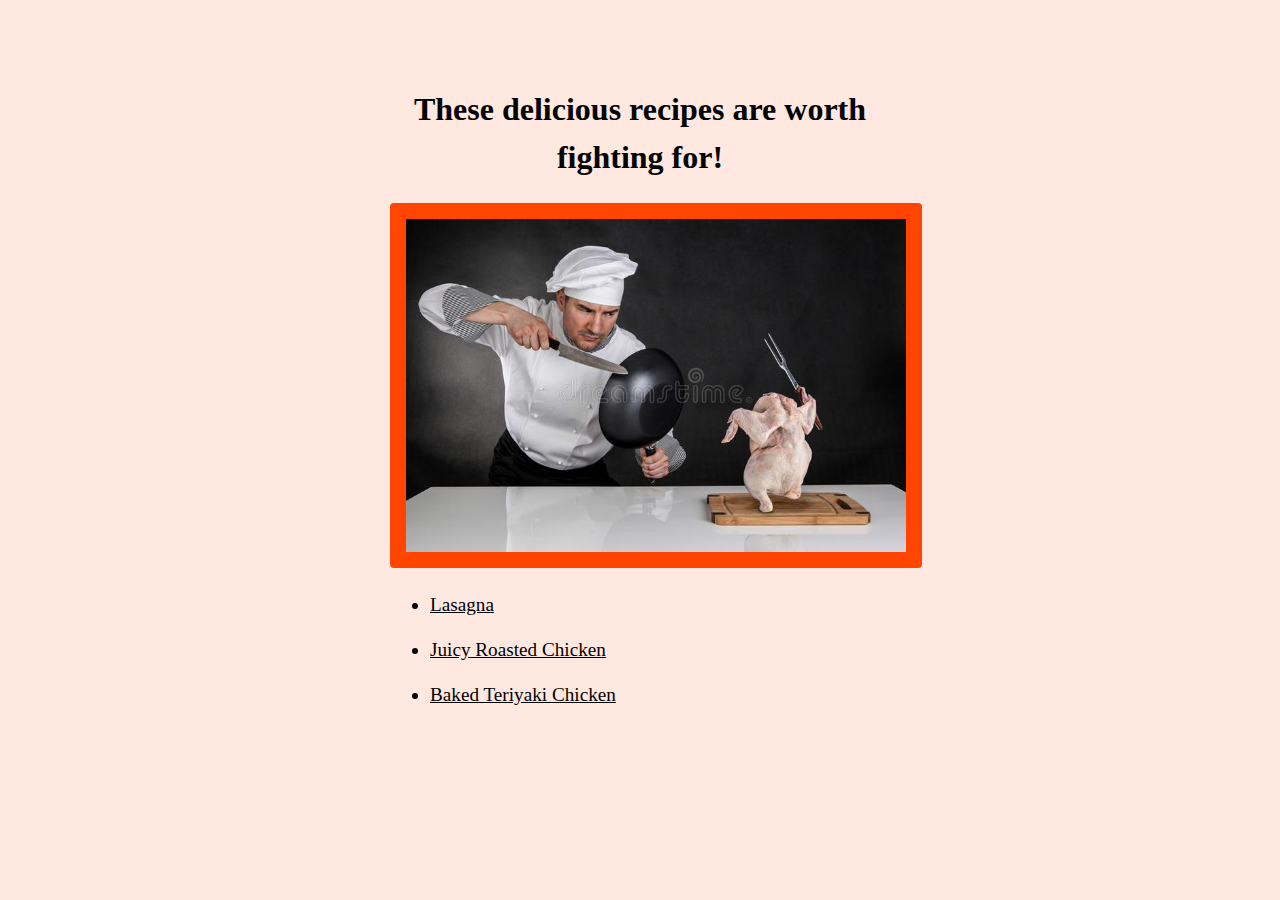
<file: index.html>
<!DOCTYPE html>
<html lang="en">
  <head>
    <meta charset="UTF-8" />
    <meta name="viewport" content="width=device-width, initial-scale=1.0" />
    <link rel="stylesheet" href="style.css" />
    <title>Odin recipes</title>
  </head>
  <body>
    <div class="container">
      <h1>These delicious recipes are worth fighting for!</h1>
      <div class="image-container">
        <img
          src="images/cheffightingchicken.jpeg"
          width="400"
          alt="an image of a chef fighting a chicken"
        />
      </div>
      <ul>
        <li><a href="recipes/lasagna.html">Lasagna</a></li>
        <li>
          <a href="recipes/juicyroastedchicken.html">Juicy Roasted Chicken</a>
        </li>
        <li>
          <a href="recipes/bakedTeriyakiChicken.html">Baked Teriyaki Chicken</a>
        </li>
      </ul>
    </div>
  </body>
</html>
</file>
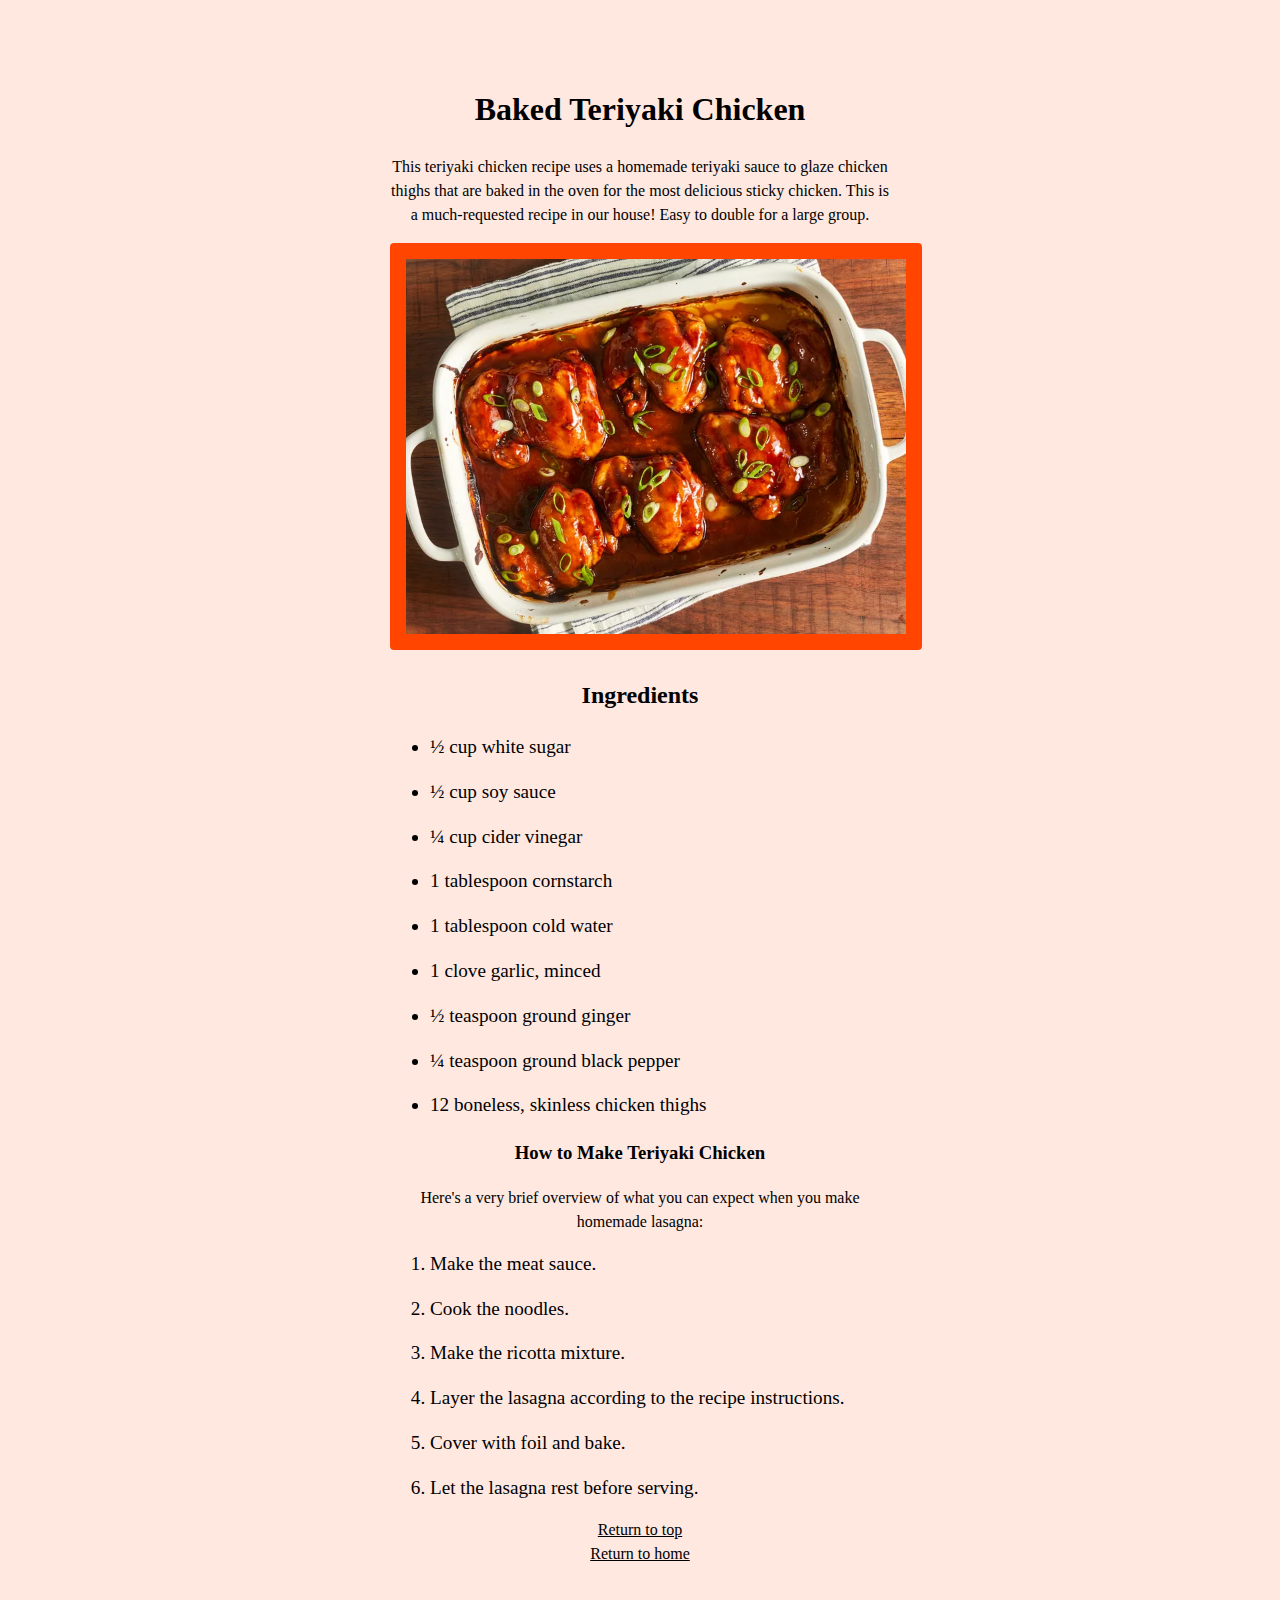
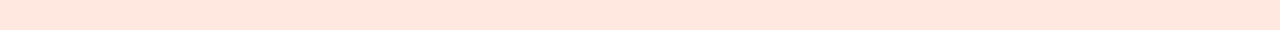
<file: recipes/bakedTeriyakiChicken.html>
<!DOCTYPE html>
<html lang="en">
  <head>
    <meta charset="UTF-8" />
    <meta name="viewport" content="width=device-width, initial-scale=1.0" />
    <link rel="stylesheet" href="../style.css" />
    <title>Baked Teriyaki Chicken</title>
  </head>
  <body>
    <div class="container">
      <h1 id="header">Baked Teriyaki Chicken</h1>
      <p>
        This teriyaki chicken recipe uses a homemade teriyaki sauce to glaze
        chicken thighs that are baked in the oven for the most delicious sticky
        chicken. This is a much-requested recipe in our house! Easy to double
        for a large group.
      </p>
      <img src="images/teriyakichicken.webp" alt="Teriyaki Chicken" />

      <h2>Ingredients</h2>
      <ul>
        <li>½ cup white sugar</li>

        <li>½ cup soy sauce</li>

        <li>¼ cup cider vinegar</li>

        <li>1 tablespoon cornstarch</li>

        <li>1 tablespoon cold water</li>

        <li>1 clove garlic, minced</li>

        <li>½ teaspoon ground ginger</li>

        <li>¼ teaspoon ground black pepper</li>

        <li>12 boneless, skinless chicken thighs</li>
      </ul>
      <h3>How to Make Teriyaki Chicken</h3>
      <p>
        Here's a very brief overview of what you can expect when you make
        homemade lasagna:
      </p>
      <ol>
        <li>Make the meat sauce.</li>
        <li>Cook the noodles.</li>
        <li>Make the ricotta mixture.</li>
        <li>Layer the lasagna according to the recipe instructions.</li>
        <li>Cover with foil and bake.</li>
        <li>Let the lasagna rest before serving.</li>
      </ol>
      <a href="#header">Return to top</a>
      <br />
      <a href="../index.html">Return to home</a>
    </div>
  </body>
</html>
</file>
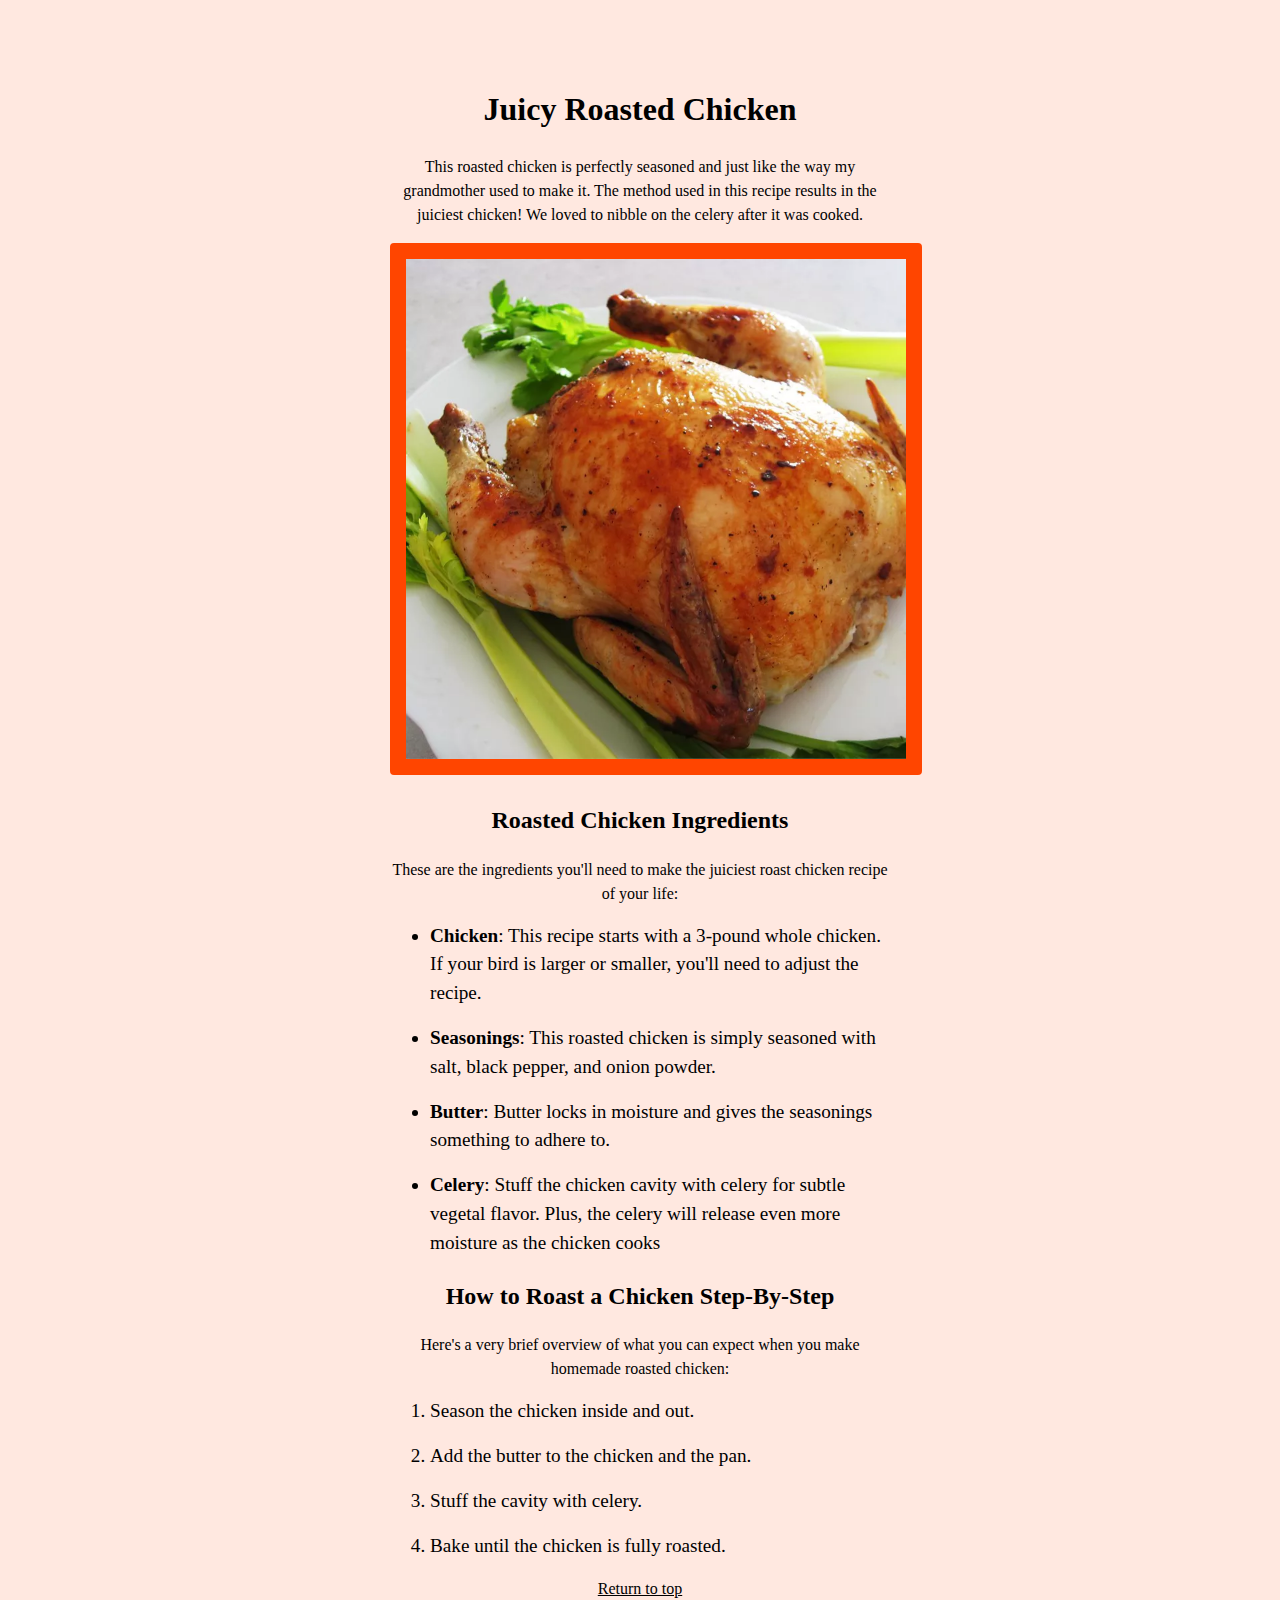
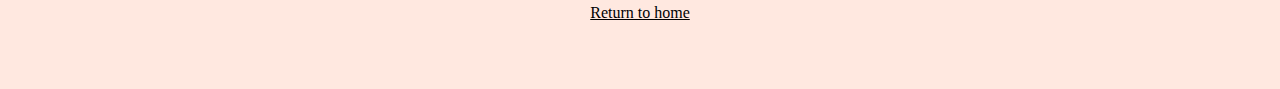
<file: recipes/juicyroastedchicken.html>
<!DOCTYPE html>
<html lang="en">
  <head>
    <meta charset="UTF-8" />
    <meta name="viewport" content="width=device-width, initial-scale=1.0" />
    <link rel="stylesheet" href="../style.css" />
    <title>Juicy Roasted Chicken</title>
  </head>
  <body>
    <div class="container">
      <h1 id="header">Juicy Roasted Chicken</h1>
      <p>
        This roasted chicken is perfectly seasoned and just like the way my
        grandmother used to make it. The method used in this recipe results in
        the juiciest chicken! We loved to nibble on the celery after it was
        cooked.
      </p>
      <img src="images/juicyroastedchicken.webp" alt="Juicy Roasted Chicken" />
      <h2>Roasted Chicken Ingredients</h2>
      <p>
        These are the ingredients you'll need to make the juiciest roast chicken
        recipe of your life:
      </p>
      <ul>
        <li>
          <strong>Chicken</strong>: This recipe starts with a 3-pound whole
          chicken. If your bird is larger or smaller, you'll need to adjust the
          recipe.
        </li>
        <li>
          <strong>Seasonings</strong>: This roasted chicken is simply seasoned
          with salt, black pepper, and onion powder.
        </li>
        <li>
          <strong>Butter</strong>: Butter locks in moisture and gives the
          seasonings something to adhere to.
        </li>
        <li>
          <strong>Celery</strong>: Stuff the chicken cavity with celery for
          subtle vegetal flavor. Plus, the celery will release even more
          moisture as the chicken cooks
        </li>
      </ul>
      <h2>How to Roast a Chicken Step-By-Step</h2>
      <p>
        Here's a very brief overview of what you can expect when you make
        homemade roasted chicken:
      </p>
      <ol>
        <li>Season the chicken inside and out.</li>
        <li>Add the butter to the chicken and the pan.</li>
        <li>Stuff the cavity with celery.</li>
        <li>Bake until the chicken is fully roasted.</li>
      </ol>
      <a href="#header">Return to top</a>
      <br />
      <a href="../index.html">Return to home</a>
    </div>
  </body>
</html>
</file>
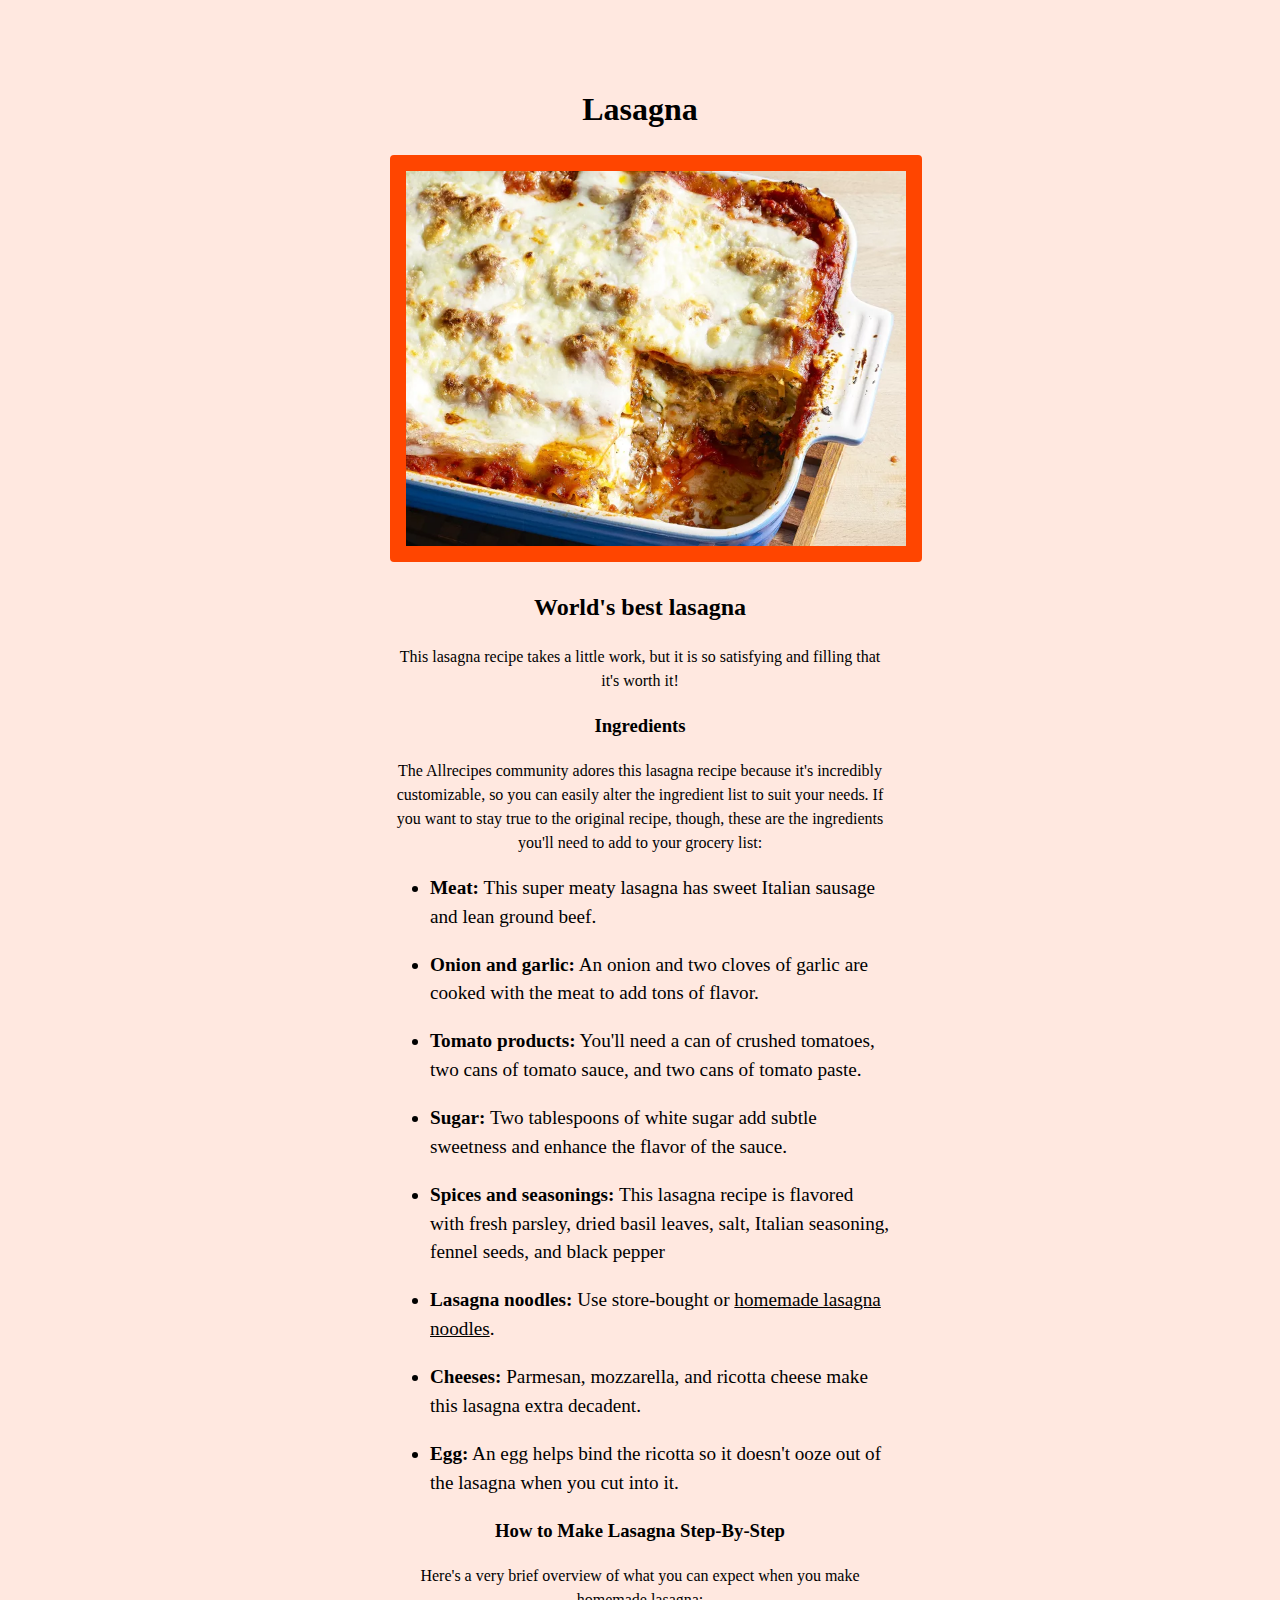
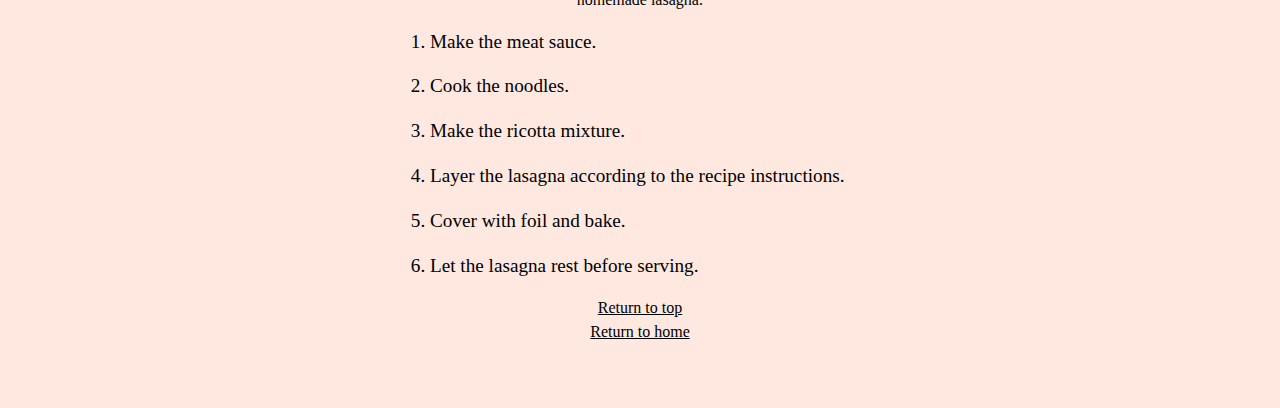
<file: recipes/lasagna.html>
<!DOCTYPE html>
<html lang="en">
  <head>
    <meta charset="UTF-8" />
    <meta name="viewport" content="width=device-width, initial-scale=1.0" />
    <link rel="stylesheet" href="../style.css" />
    <title>Recipes</title>
  </head>
  <body>
    <div class="container">
      <h1 id="header">Lasagna</h1>
      <img src="images/lasagna.webp" alt="World's best lasagna" />
      <h2>World's best lasagna</h2>
      <p>
        This lasagna recipe takes a little work, but it is so satisfying and
        filling that it's worth it!
      </p>
      <h3>Ingredients</h3>
      <p>
        The Allrecipes community adores this lasagna recipe because it's
        incredibly customizable, so you can easily alter the ingredient list to
        suit your needs. If you want to stay true to the original recipe,
        though, these are the ingredients you'll need to add to your grocery
        list:
      </p>
      <ul>
        <li>
          <p>
            <strong>Meat:</strong> This super meaty lasagna has sweet Italian
            sausage and lean ground beef.
          </p>
        </li>
        <li>
          <p>
            <strong>Onion and garlic:</strong> An onion and two cloves of garlic
            are cooked with the meat to add tons of flavor.
          </p>
        </li>
        <li>
          <p>
            <strong>Tomato products:</strong> You'll need a can of crushed
            tomatoes, two cans of tomato sauce, and two cans of tomato paste.
          </p>
        </li>
        <li>
          <p>
            <strong>Sugar:</strong> Two tablespoons of white sugar add subtle
            sweetness and enhance the flavor of the sauce.
          </p>
        </li>
        <li>
          <p>
            <strong>Spices and seasonings:</strong> This lasagna recipe is
            flavored with fresh parsley, dried basil leaves, salt, Italian
            seasoning, fennel seeds, and black pepper
          </p>
        </li>
        <li>
          <p>
            <strong>Lasagna noodles:</strong> Use store-bought or
            <a
              href="https://www.allrecipes.com/recipe/266023/homemade-lasagna-sheets/"
              >homemade lasagna noodles</a
            >.
          </p>
        </li>
        <li>
          <p>
            <strong>Cheeses:</strong> Parmesan, mozzarella, and ricotta cheese
            make this lasagna extra decadent.
          </p>
        </li>
        <li>
          <p>
            <strong>Egg:</strong> An egg helps bind the ricotta so it doesn't
            ooze out of the lasagna when you cut into it.
          </p>
        </li>
      </ul>

      <h3>How to Make Lasagna Step-By-Step</h3>
      <p>
        Here's a very brief overview of what you can expect when you make
        homemade lasagna:
      </p>
      <ol>
        <li>Make the meat sauce.</li>
        <li>Cook the noodles.</li>
        <li>Make the ricotta mixture.</li>
        <li>Layer the lasagna according to the recipe instructions.</li>
        <li>Cover with foil and bake.</li>
        <li>Let the lasagna rest before serving.</li>
      </ol>
      <a href="#header">Return to top</a>
      <br />
      <a href="../index.html">Return to home</a>
    </div>
  </body>
</html>
</file>
<file: style.css>
html {
  font-size: 16px;
}

body {
  background-color: hsl(15, 100%, 94%);
  font-family: Georgia, "Times New Roman", Times, serif;
  font-size: 1rem;
  line-height: 1.5;
  text-align: center;
}

.container {
  max-width: 500px;
  margin: 3rem auto;
  padding: 1rem;
}

.image-container {
  max-width: 100%;
  border-radius: 4px;
}

img {
  width: 100%;
  border: 1rem solid orangered;
  border-radius: 4px;
}

ul,
ol {
  text-align: left;
  margin: 1rem 0;
}

ul li,
ol li {
  font-size: 1.2rem;
  margin: 1rem 0;
}

a {
  font: inherit;
  color: inherit;
}

a:hover {
  color: orangered;
}
</file>
